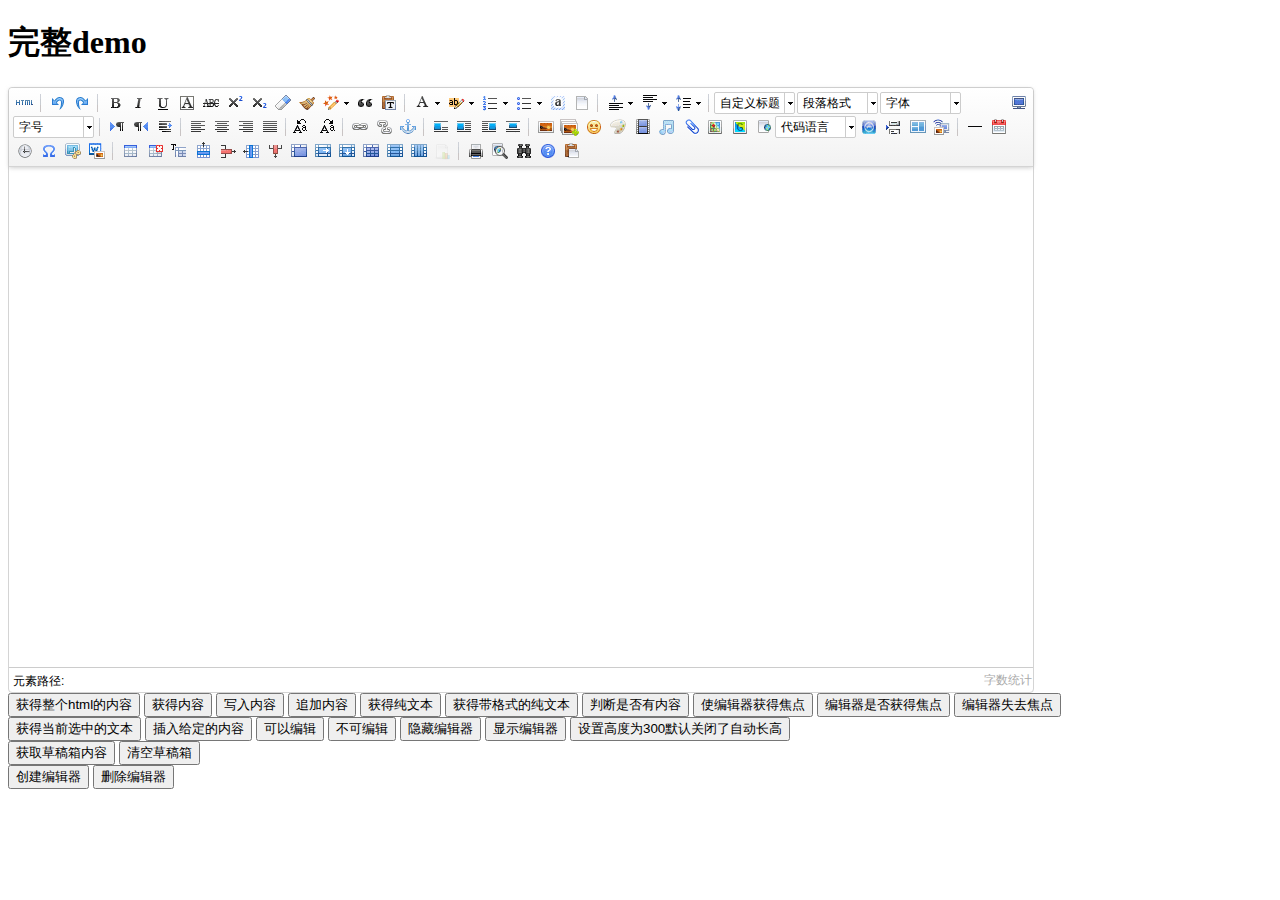
<file: DjangoUeditor/static/ueditor/index.html>
<!DOCTYPE HTML PUBLIC "-//W3C//DTD HTML 4.01 Transitional//EN"
        "http://www.w3.org/TR/html4/loose.dtd">
<html>
<head>
    <title>完整demo</title>
    <meta http-equiv="Content-Type" content="text/html;charset=utf-8"/>
    <script type="text/javascript" charset="utf-8" src="ueditor.config.js"></script>
    <script type="text/javascript" charset="utf-8" src="ueditor.all.min.js"> </script>
    <!--建议手动加在语言，避免在ie下有时因为加载语言失败导致编辑器加载失败-->
    <!--这里加载的语言文件会覆盖你在配置项目里添加的语言类型，比如你在配置项目里配置的是英文，这里加载的中文，那最后就是中文-->
    <script type="text/javascript" charset="utf-8" src="lang/zh-cn/zh-cn.js"></script>

    <style type="text/css">
        div{
            width:100%;
        }
    </style>
</head>
<body>
<div>
    <h1>完整demo</h1>
    <script id="editor" type="text/plain" style="width:1024px;height:500px;"></script>
</div>
<div id="btns">
    <div>
        <button onclick="getAllHtml()">获得整个html的内容</button>
        <button onclick="getContent()">获得内容</button>
        <button onclick="setContent()">写入内容</button>
        <button onclick="setContent(true)">追加内容</button>
        <button onclick="getContentTxt()">获得纯文本</button>
        <button onclick="getPlainTxt()">获得带格式的纯文本</button>
        <button onclick="hasContent()">判断是否有内容</button>
        <button onclick="setFocus()">使编辑器获得焦点</button>
        <button onmousedown="isFocus(event)">编辑器是否获得焦点</button>
        <button onmousedown="setblur(event)" >编辑器失去焦点</button>

    </div>
    <div>
        <button onclick="getText()">获得当前选中的文本</button>
        <button onclick="insertHtml()">插入给定的内容</button>
        <button id="enable" onclick="setEnabled()">可以编辑</button>
        <button onclick="setDisabled()">不可编辑</button>
        <button onclick=" UE.getEditor('editor').setHide()">隐藏编辑器</button>
        <button onclick=" UE.getEditor('editor').setShow()">显示编辑器</button>
        <button onclick=" UE.getEditor('editor').setHeight(300)">设置高度为300默认关闭了自动长高</button>
    </div>

    <div>
        <button onclick="getLocalData()" >获取草稿箱内容</button>
        <button onclick="clearLocalData()" >清空草稿箱</button>
    </div>

</div>
<div>
    <button onclick="createEditor()">
    创建编辑器</button>
    <button onclick="deleteEditor()">
    删除编辑器</button>
</div>

<script type="text/javascript">

    //实例化编辑器
    //建议使用工厂方法getEditor创建和引用编辑器实例，如果在某个闭包下引用该编辑器，直接调用UE.getEditor('editor')就能拿到相关的实例
    var ue = UE.getEditor('editor');


    function isFocus(e){
        alert(UE.getEditor('editor').isFocus());
        UE.dom.domUtils.preventDefault(e)
    }
    function setblur(e){
        UE.getEditor('editor').blur();
        UE.dom.domUtils.preventDefault(e)
    }
    function insertHtml() {
        var value = prompt('插入html代码', '');
        UE.getEditor('editor').execCommand('insertHtml', value)
    }
    function createEditor() {
        enableBtn();
        UE.getEditor('editor');
    }
    function getAllHtml() {
        alert(UE.getEditor('editor').getAllHtml())
    }
    function getContent() {
        var arr = [];
        arr.push("使用editor.getContent()方法可以获得编辑器的内容");
        arr.push("内容为：");
        arr.push(UE.getEditor('editor').getContent());
        alert(arr.join("\n"));
    }
    function getPlainTxt() {
        var arr = [];
        arr.push("使用editor.getPlainTxt()方法可以获得编辑器的带格式的纯文本内容");
        arr.push("内容为：");
        arr.push(UE.getEditor('editor').getPlainTxt());
        alert(arr.join('\n'))
    }
    function setContent(isAppendTo) {
        var arr = [];
        arr.push("使用editor.setContent('欢迎使用ueditor')方法可以设置编辑器的内容");
        UE.getEditor('editor').setContent('欢迎使用ueditor', isAppendTo);
        alert(arr.join("\n"));
    }
    function setDisabled() {
        UE.getEditor('editor').setDisabled('fullscreen');
        disableBtn("enable");
    }

    function setEnabled() {
        UE.getEditor('editor').setEnabled();
        enableBtn();
    }

    function getText() {
        //当你点击按钮时编辑区域已经失去了焦点，如果直接用getText将不会得到内容，所以要在选回来，然后取得内容
        var range = UE.getEditor('editor').selection.getRange();
        range.select();
        var txt = UE.getEditor('editor').selection.getText();
        alert(txt)
    }

    function getContentTxt() {
        var arr = [];
        arr.push("使用editor.getContentTxt()方法可以获得编辑器的纯文本内容");
        arr.push("编辑器的纯文本内容为：");
        arr.push(UE.getEditor('editor').getContentTxt());
        alert(arr.join("\n"));
    }
    function hasContent() {
        var arr = [];
        arr.push("使用editor.hasContents()方法判断编辑器里是否有内容");
        arr.push("判断结果为：");
        arr.push(UE.getEditor('editor').hasContents());
        alert(arr.join("\n"));
    }
    function setFocus() {
        UE.getEditor('editor').focus();
    }
    function deleteEditor() {
        disableBtn();
        UE.getEditor('editor').destroy();
    }
    function disableBtn(str) {
        var div = document.getElementById('btns');
        var btns = UE.dom.domUtils.getElementsByTagName(div, "button");
        for (var i = 0, btn; btn = btns[i++];) {
            if (btn.id == str) {
                UE.dom.domUtils.removeAttributes(btn, ["disabled"]);
            } else {
                btn.setAttribute("disabled", "true");
            }
        }
    }
    function enableBtn() {
        var div = document.getElementById('btns');
        var btns = UE.dom.domUtils.getElementsByTagName(div, "button");
        for (var i = 0, btn; btn = btns[i++];) {
            UE.dom.domUtils.removeAttributes(btn, ["disabled"]);
        }
    }

    function getLocalData () {
        alert(UE.getEditor('editor').execCommand( "getlocaldata" ));
    }

    function clearLocalData () {
        UE.getEditor('editor').execCommand( "clearlocaldata" );
        alert("已清空草稿箱")
    }
</script>
</body>
</html>
</file>
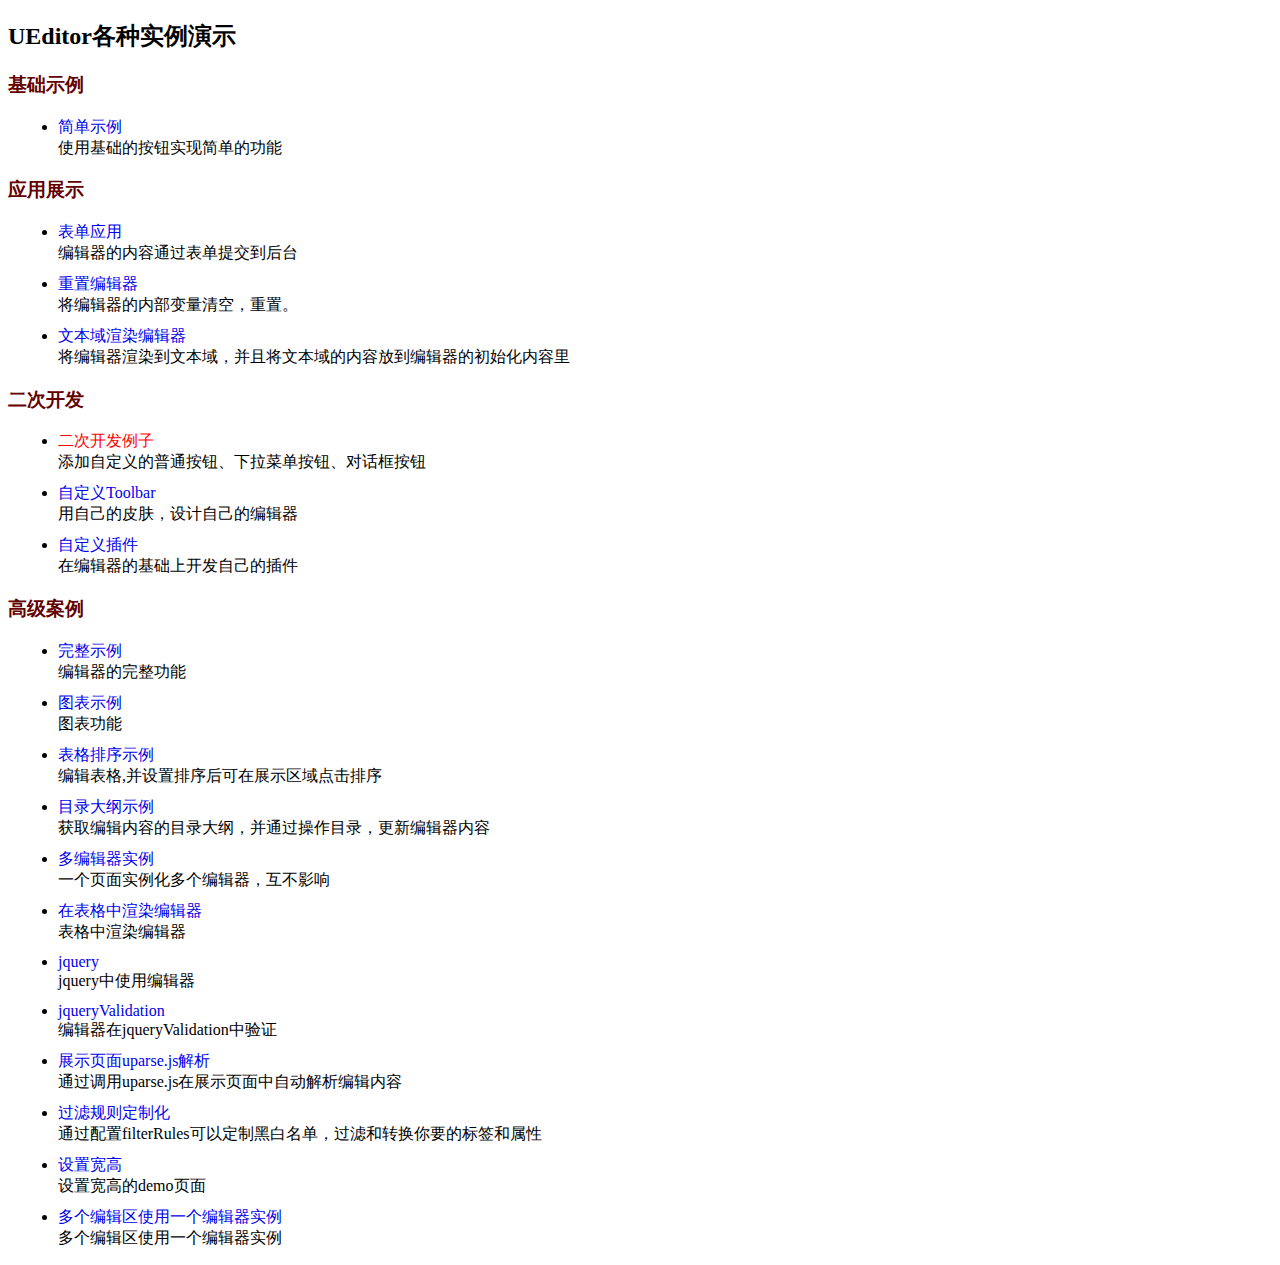
<file: DjangoUeditor/static/ueditor/_examples/index.html>
<!DOCTYPE HTML>
<html>
<head>
    <meta http-equiv="Content-Type" content="text/html; charset=utf-8" />
    <title></title>
    <style type="text/css">
        h3{
            color:#630000;
        }
        ul li{
            margin: 10px;
        }
        a:link,a:active,a:visited{
            color: #0000EE;
        }
        a{
            text-decoration: none;
        }
    </style>
</head>
<body>
<h2>UEditor各种实例演示</h2>
<h3>基础示例</h3>
<ul>
    <li>
        <a href="simpleDemo.html" target="_self">简单示例</a><br/>
        使用基础的按钮实现简单的功能
    </li>
</ul>
<h3>应用展示</h3>
<ul>
    <li>
        <a href="submitFormDemo.html" target="_self">表单应用</a><br/>
        编辑器的内容通过表单提交到后台
    </li>
    <li>
        <a href="resetDemo.html" target="_self">重置编辑器</a><br/>
        将编辑器的内部变量清空，重置。
    </li>
    <li>
        <a href="textareaDemo.html" target="_self">文本域渲染编辑器</a><br/>
        将编辑器渲染到文本域，并且将文本域的内容放到编辑器的初始化内容里
    </li>
</ul>
<h3>二次开发</h3>
<ul>
    <li>
        <a style="color:red;" href="customizeToolbarUIDemo.html" target="_self">二次开发例子</a><br/>
        添加自定义的普通按钮、下拉菜单按钮、对话框按钮
    </li>
    <li>
        <a href="customToolbarDemo.html" target="_self">自定义Toolbar</a><br/>
        用自己的皮肤，设计自己的编辑器
    </li>
    <li>
        <a href="customPluginDemo.html" target="_self">自定义插件</a><br/>
        在编辑器的基础上开发自己的插件
    </li>
</ul>
<h3>高级案例</h3>
<ul>
    <li>
        <a href="completeDemo.html" target="_self">完整示例</a><br/>
        编辑器的完整功能
    </li>
    <li>
        <a href="charts.html" target="_self"  >图表示例</a><br/>
        图表功能
    </li>
    <li>
        <a href="sortableDemo.html" target="_self" >表格排序示例</a><br/>
        编辑表格,并设置排序后可在展示区域点击排序
    </li>
    <li>
        <a href="sectionDemo.html" target="_self" >目录大纲示例</a><br/>
        获取编辑内容的目录大纲，并通过操作目录，更新编辑器内容
    </li>
    <li>
        <a href="multiDemo.html" target="_self">多编辑器实例</a><br/>
        一个页面实例化多个编辑器，互不影响
    </li>
    <li>
        <a href="renderInTable.html" target="_self">在表格中渲染编辑器</a><br/>
        表格中渲染编辑器
    </li>
    <li>
        <a href="jqueryCompleteDemo.html" target="_self">jquery</a><br/>
        jquery中使用编辑器
    </li>
    <li>
        <a href="jqueryValidation.html" target="_self">jqueryValidation</a><br/>
        编辑器在jqueryValidation中验证
    </li>
    <li>
        <a href="uparsedemo.html" target="_self">展示页面uparse.js解析</a><br/>
        通过调用uparse.js在展示页面中自动解析编辑内容
    </li>
    <li>
        <a href="filterRuleDemo.html" target="_self">过滤规则定制化</a><br/>
        通过配置filterRules可以定制黑白名单，过滤和转换你要的标签和属性
    </li>
    <li>
        <a href="setWidthHeightDemo.html" target="_self">设置宽高</a><br/>
        设置宽高的demo页面
    </li>
    <li>
        <a href="multiEditorWithOneInstance.html" target="_self">多个编辑区使用一个编辑器实例</a><br/>
        多个编辑区使用一个编辑器实例
    </li>
</ul>
<script type="text/javascript">
    var href = location.href;
    if(href.indexOf("http") != 0 ){
        alert("您当前尚未将UEditor部署到服务器环境，部分浏览器下所有弹出框功能的使用会受到限制！");
    }
</script>
</body>
</html>
</file>
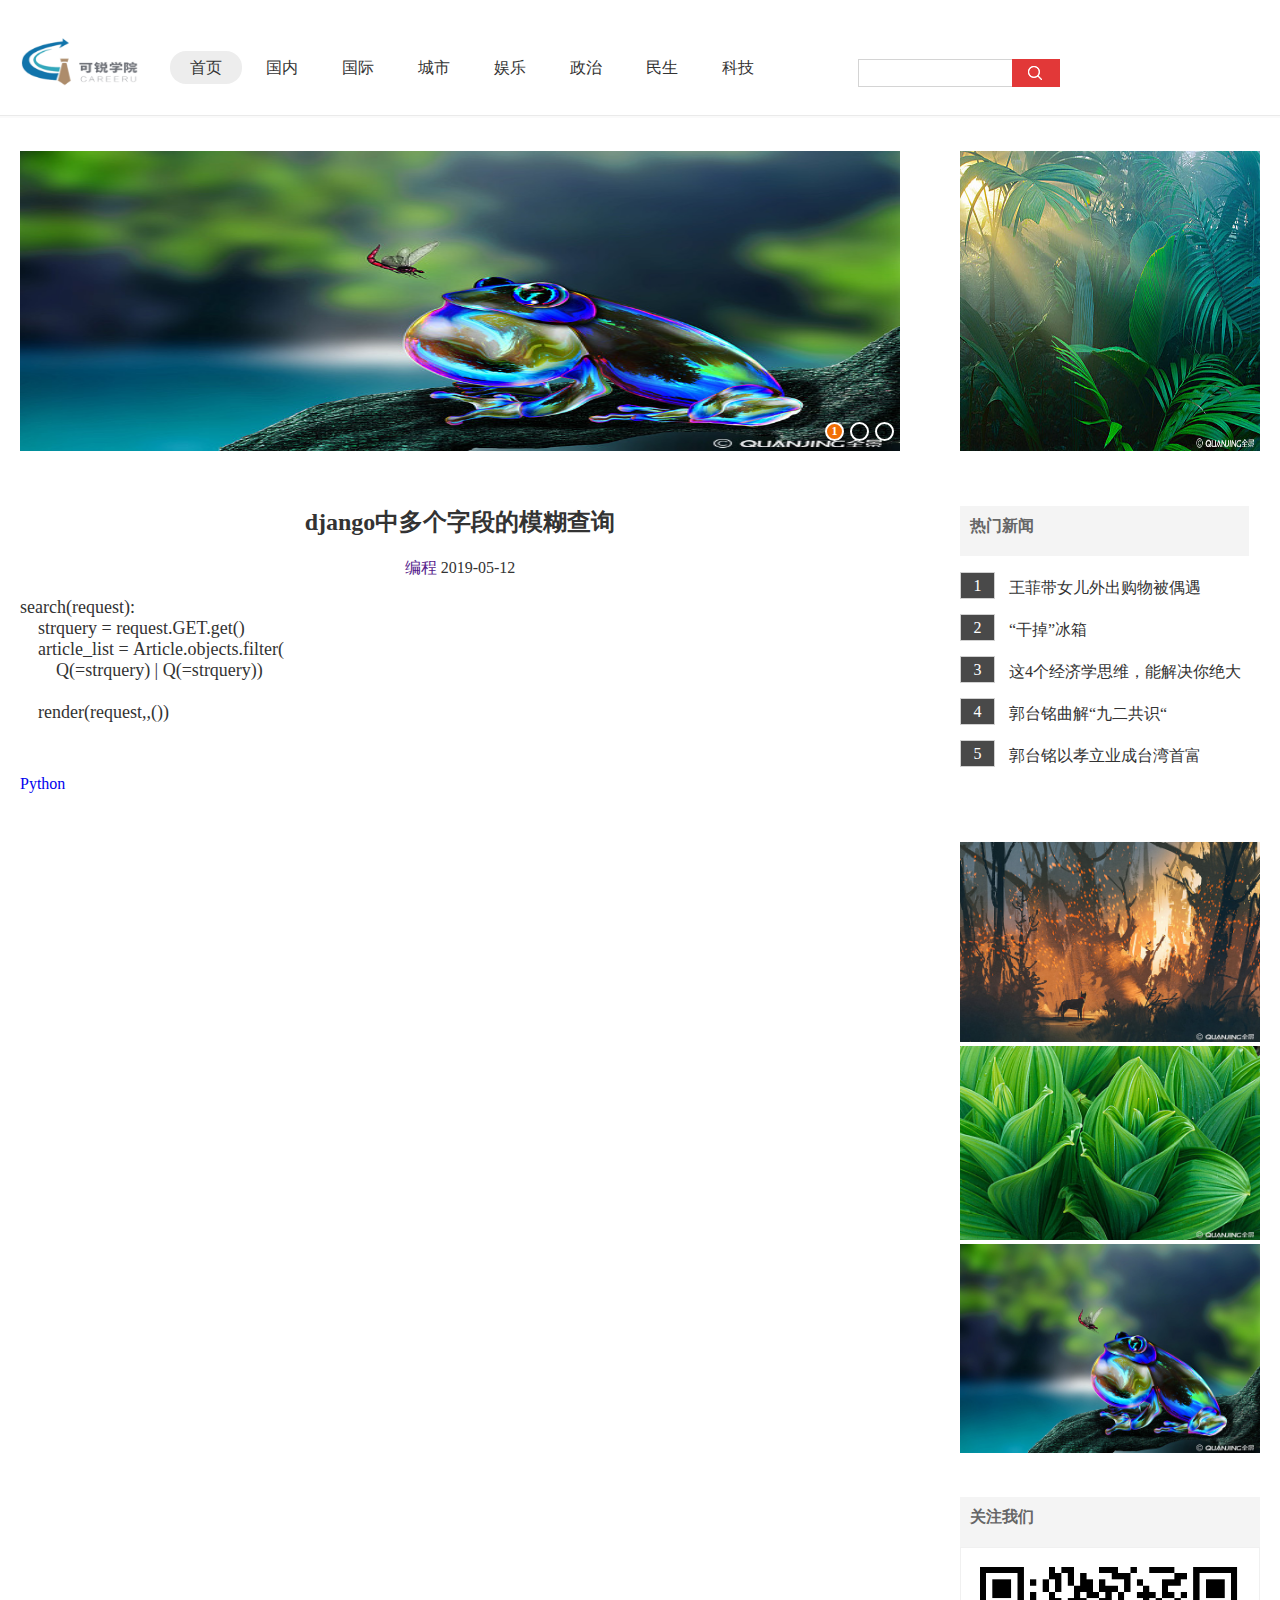
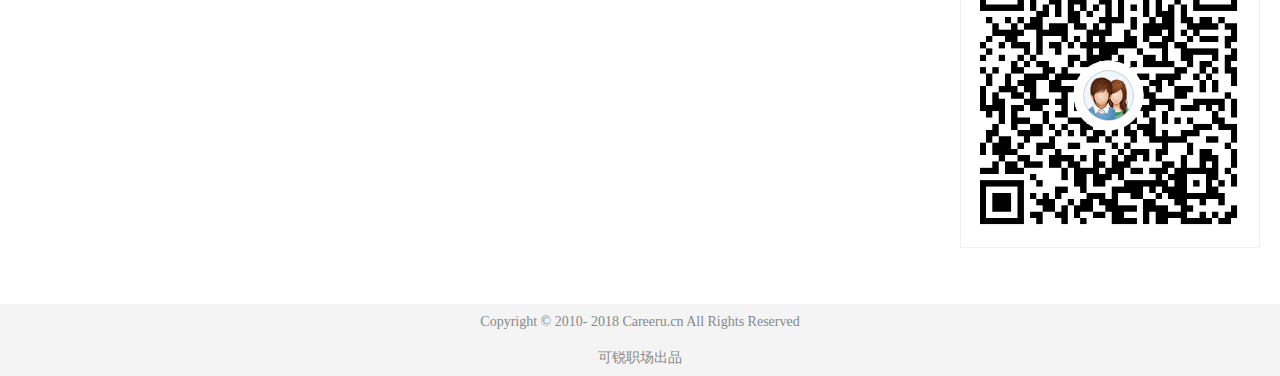
<file: templates/html/article_11.html>
<!doctype html>
<html>
<head>
<meta charset="utf-8">
<meta content="IE=edge,chrome=1" http-equiv="X-UA-Compatible">
<title></title>
<meta name="keywords" content="" />
<meta name="description" content="" />
<link href="/static/css/base.css" rel="stylesheet">

<script type="text/javascript" src="/static/js/jquery.min.js"></script>
<script type="text/javascript" src="/static/js/slide.js"></script>
<script type="text/javascript" src="/static/js/jquery.cookie.js"></script>

</head>
<body>
  <!--栏目导航-->
<div class="header">
    <div class="layout logo">
        <a href="http://www.careeru.cn/" class="logoimg"><img src="/static/images/careeru.png" class="logoimg"></a>
        <ul class="nav">
            <li class="cur"><a href="/">首页</a></li>
            
                
                   <li class="columnnav">
                
                     <a href="/category/?cid=6">国内</a>
                   </li>

           
                
                   <li class="columnnav">
                
                     <a href="/category/?cid=5">国际</a>
                   </li>

           
                
                   <li class="columnnav">
                
                     <a href="/category/?cid=7">城市</a>
                   </li>

           
                
                   <li class="columnnav">
                
                     <a href="/category/?cid=4">娱乐</a>
                   </li>

           
                
                   <li class="columnnav">
                
                     <a href="/category/?cid=1">政治</a>
                   </li>

           
                
                   <li class="columnnav">
                
                     <a href="/category/?cid=8">民生</a>
                   </li>

           
                
                   <li class="columnnav">
                
                     <a href="/category/?cid=3">科技</a>
                   </li>

           
        </ul>
        <form  action="/search/" id="Search" name="search_box" method="get" target="_blank" >
            <input id="searchKey" title="请输入关键词" name="query"  autocomplete="off"  type="text">
            <input id="searchBtn" value=""  onclick="" aria-pressed="false" type="submit">
        </form>

    </div>
</div>
<!--内容部分-->
 <div class="layout">
      <!--左边部分-->
     
      <div class="main">
          <!--左边轮播广告部分-->
          <div  class="ad">
                <div class="ad-inner ">
                    <div class="item active">
                          <!--广告大图片-->
                        <ul class="slidebox" id="" style="display: block;">
                            <div class="ad_slide">
                                    <ul id="slidelist" class="slideshow">
                                        
                                            
                                                <li style="display: block;">
                                                    <a href="http://www.baidu.com" target="_blank" class="ad_imga">
                                                        <img src="/media/upload/p1.jpg"  width="880" height="300"></a>
                                                </li>
                                             
                                        
                                            
                                                <li style="display: block;">
                                                    <a href="http://www.baidu.com" target="_blank" class="ad_imga">
                                                        <img src="/media/upload/p2.jpg"  width="880" height="300"></a>
                                                </li>
                                             
                                        
                                            
                                                <li style="display: block;">
                                                    <a href="http://www.baidu.com" target="_blank" class="ad_imga">
                                                        <img src="/media/upload/p3.jpg"  width="880" height="300"></a>
                                                </li>
                                             
                                        
                                            
                                        
                                            
                                        
                                            
                                        
                                            
                                        
                                    </ul>

                             </div>
                        </ul>
                    </div>
                </div>
          </div>
          <!--左边新闻列表部分-->
          
   <div class="articlecss">
        <div class="title">
        <h2>django中多个字段的模糊查询</h2>
        <div class="postmeta">
          <span class="postmeta_author"></span>
          <span class="postmeta_category"><a href="" rel="category">编程</a></span>
          <span class="postmeta_time">2019-05-12</span>
        </div>
    </div>
        <div class="article">
         <p> <p></p><pre style="background-color: rgb(255, 255, 255); font-family: Menlo; font-size: 13.5pt;">search(request):
&nbsp;&nbsp;&nbsp;&nbsp;strquery&nbsp;=&nbsp;request.GET.get()
&nbsp;&nbsp;&nbsp;&nbsp;article_list&nbsp;=&nbsp;Article.objects.filter(
&nbsp;&nbsp;&nbsp;&nbsp;&nbsp;&nbsp;&nbsp;&nbsp;Q(=strquery)&nbsp;|&nbsp;Q(=strquery))

&nbsp;&nbsp;&nbsp;&nbsp;render(request,,())</pre><p><br/></p></p>
        </div>
        <span class="tags">
            
            <a href="/tag/?tagid=4" rel="tag">Python&nbsp;&nbsp;</a>
            
        </span>

  </div>



      </div>
      <!--右边部分 -->
      <div class="side">
          <!--广告-->
        <div class="author_ad ad_div">
                    <div  class="ad slide">
                            <div class="ad-inner star_div">
                                 
                                        
                                 
                                        
                                 
                                        
                                 
                                        
                                 
                                        
                                            <div class="item active" >
                                                <a href="http://www.baidu5.com" target="_blank">
                                                    <img src="/media/upload/p5.jpg" alt="" style="width:300px;height:300px;">
                                                </a>
                                            </div>
                                        
                                 
                                        
                                 
                                        
                                 
                             </div>
                    </div>
        </div>

        <!--热门新闻-->

        <div class="hot module">
          <h3 class="subtitle">热门新闻</h3>
            <ul  class="article_lists">
                
                  <li>
                     <i class="top3">1</i>
                     <a href="/article/?id=1">王菲带女儿外出购物被偶遇</a>
                  </li>
                
                  <li>
                     <i class="top3">2</i>
                     <a href="/article/?id=2">“干掉”冰箱</a>
                  </li>
                
                  <li>
                     <i class="top3">3</i>
                     <a href="/article/?id=3">这4个经济学思维，能解决你绝大</a>
                  </li>
                
                  <li>
                     <i class="top3">4</i>
                     <a href="/article/?id=4">郭台铭曲解“九二共识“</a>
                  </li>
                
                  <li>
                     <i class="top3">5</i>
                     <a href="/article/?id=5">郭台铭以孝立业成台湾首富</a>
                  </li>
                

            </ul>
        </div>

        <!--广告-->
        <div class="ad2">
           <ul>
                
                     
                
                     
                
                     
                
                     
                       <a href="http://www.baidu4.com" target="_blank">
                         <li><img src="/media/upload/p4.jpg" width="300" ></li>
                       </a>
                      
                
                     
                
                     
                       <a href="http://www.baidu.com" target="_blank">
                         <li><img src="/media/upload/p6.jpg" width="300" ></li>
                       </a>
                      
                
                     
                       <a href="http://www.baidu.com" target="_blank">
                         <li><img src="/media/upload/p1_k5XNQG8.jpg" width="300" ></li>
                       </a>
                      
                
          </ul>
        </div>

        <!--关注我们-->
        <div class="follow">
         <div class="subtitle">关注我们</div>
          <div class="side_list">
             <img src="/static/images/careerqq0.8.png" >
          </div>

          <!--ms-main end -->
        </div>
      </div>
      
</div>
  <!--页脚部分-->
<footer>
  <p class="ft-copyright"></p>
 <div role="contentinfo" bosszone="footer" class="tcopyright" id="tcopyright">

    <div class="en">Copyright &copy; 2010- 2018 Careeru.cn All Rights Reserved</div>
    <div>
        <a rel="nofollow" target="_blank" href="/">可锐职场出品</a>
    </div>
</div>
</footer>
</body>
</html>
</file>
<file: static/css/base.css>
html, body {
    background: #fff none repeat scroll 0 0;
    color: #333;
    font-family: "Microsoft YaHei";
    font-size: 16px;
    margin: 0;
    padding: 0;
}
ul {
    margin: 0;
    padding: 0;
}
li {
    list-style: outside none none;
}
a {
    text-decoration: none;
}
a, img {
    border: medium none;
}

.layout {
    margin: 0 auto;
    width: 1240px;

}
.active {
    background: #a49174;
    color: #fff;
}
.main {
    float: left;
    width: 880px;
}
.side {
    float: right;
    width: 300px;
}

.module a {
    color: #888;
}
.module h2 {
    color: #333;
    font-size: 24px;
    margin: 0 0 18px;
}
.module h2:hover {
    color: #5a6e91;
}

.module .desc {
    line-height: 26px;
    padding-left: 10px;
    overflow: hidden;
    word-break: break-all;
    word-wrap: break-word;
}

.img_small {
    border-radius: 50%;
    float: left;
    height: 45px;
    margin-right: 12px;
    width: 45px;
}

.article_div ul {
    font-size: 14px;
}
.itemslist {
    color: #888;
    line-height: 26px;
    margin-bottom: 10px;
}
.news {
    color: #888;
    line-height: 26px;
    margin-bottom: 40px;
    border: 0px solid #eaeaea;
}
.news a {
    display: block;
    float: left;
    margin-right: 20px;
    text-decoration: none;
}
.news .detail a {
    float: none;
    margin: 0;
}
.detail{
    width: 880px;
    height: 145px;
}
.article_div .news h3 + div {
    position: relative;
}
.cf::after, .layout::after, .hd::after, .bd::after {
    clear: both;
    content: "";
    display: table;
}


.ad {
    height: 325px;
    line-height: 1;
    margin-bottom: 30px;
    position: relative;
    width: 100%;
}
.ad-inner {
    height: 300px;
    overflow: hidden;
    position: relative;
    width: 100%;
}
.ad-inner > .item {
    display: none;
    position: relative;
    transition: left 0.6s ease-in-out 0s;
}
.ad-inner > .item > a {
    background-position: center center;
    background-repeat: no-repeat;
    background-size: cover;
    display: block;
    height: 300px;
    width: 100%;
}
.ad-inner > .item > img, .ad-inner > .item > a > img {
    display: block;
    line-height: 1;
}
.ad-inner > .item .bg {
    background: rgba(255, 255, 255, 0.9) none repeat scroll 0 0;
    bottom: 28px;
    display: inline-block;
    left: 34px;
    padding: 20px;
    position: absolute;
}
.ad-inner > .item h2 {
    color: #333;
    display: inline-block;
    font-size: 24px;
    font-weight: bold;
    margin: 0 0 20px;
}
.ad-inner > .item .adname span {
    color: #888;
    font-size: 12px;
    margin-left: 40px;
}
.ad-inner > .item .adadd {
    color: #666;
    font-size: 14px;
}
.ad-inner > .item .author_bg {
    bottom: 24px;
    overflow: hidden;
    position: absolute;
}
.ad-inner > .item .author_bg img {
    border: 2px solid #fff;
    border-radius: 50%;
    float: left;
    height: 60px;
    margin: 0 20px 0 60px;
    width: 60px;
}
.ad-inner > .item .author_bg h1 {
    color: #fff;
    font-size: 28px;
    height: 1em;
    margin: 0;
    width: 800px;
}
.ad-inner > .item .author_bg .author_name {
    background: #000 none repeat scroll 0 0;
    color: #fff;
    display: inline-block;
    font-size: 14px;
    height: 24px;
    line-height: 24px;
    margin-bottom: 10px;
    padding: 0 10px;
}
.ad-inner > .active, .ad-inner > .next, .ad-inner > .prev {
    display: block;
}
.ad-inner > .active {
    left: 0;
}
.ad-inner > .next, .ad-inner > .prev {
    position: absolute;
    top: 0;
    width: 100%;
}
.ad-inner > .next {
    left: 100%;
}
.ad-inner > .prev {
    left: -100%;
}
.ad-inner > .next.left, .ad-inner > .prev.right {
    left: 0;
}
.ad-inner > .active.left {
    left: -100%;
}
.ad-inner > .active.right {
    left: 100%;
}
.ad-indicators {
    bottom: 0;
    left: 50%;
    list-style: outside none none;
    margin: 0 0 0 -23px;
    padding: 0;
    position: absolute;
    z-index: 5;
}
.ad-indicators li {
    background-color: #d3d3d3;
    border-radius: 5px;
    cursor: pointer;
    display: block;
    float: left;
    height: 10px;
    margin-left: 5px;
    margin-right: 5px;
    text-indent: -999px;
    width: 10px;
}
.ad-indicators .active {
    background-color: #000;
}
.ad-inner > .item > img, .ad-inner > .item > a > img {
    height: 300px;
    width: 100%;
}
.header {
    border-bottom: 1px solid #eaeaea;
    box-shadow: 0 2px 0 0 #fafafa;
    margin-bottom: 35px;
    padding: 37px 0 26px;
}
.header .layout {
    position: relative;
}

.nav {
    padding-left: 150px;
    padding-top: 8px;
    margin-top: -50px;
    width: 640px;
}

.nav li.cur, .nav li:hover {
    background: #ededed none repeat scroll 0 0;
    border-radius: 16px;
    color: #333;
}
.nav li a {
    color: #333;
    cursor: pointer;
    display: block;
    height: 33px;
    line-height: 33px;
    padding: 0 20px;
}

.nav li.login, .nav li.login:hover {
    background: rgba(0, 0, 0, 0) none repeat scroll 0 0;
    float: right;
}

.module {
    color: #888;
    font-size: 14px;
    margin-bottom: 40px;
}


.article_div .flag {
    margin-left: -0px;
    padding: 2px 10px;
}
.flag {
    background-color: #d82e2e;
    color: #fff;
    position: absolute;
    z-index: 999;
}

.module a {
    color: #888;
}
.news a {
    display: block;
    float: left;
    margin-right: 20px;
    text-decoration: none;
}

.layer {
    height: 160px;
    position: absolute;
    width: 270px;
}

.pic {
    float: left;
    height: 160px;
    width: 270px;
}


.module h2 {
    color: #333;
    font-size: 16px;
    margin: 0 0 18px;
    height: 28px;
}
.dtitle{
     height: 28px;
     width: 550px;
    padding-left: 10px;
    overflow: hidden;
}
.detail .desc {
    height: 52px;
    width: 550px;
}
.info {
    height: 45px;
    line-height: 45px;
    margin-top: 20px;
}

.img_small {
    border-radius: 50%;
    float: left;
    height: 45px;
    margin-right: 12px;
    width: 45px;
}
.info span {
    color: #5a6e91;
}

.pv {
    color: #666;
    float: right;
    margin-right: 20px;
}

.pv .column, .pv .push-time {
    color: #666;
    padding-left: 10px;
}


.pv .column a {
    color: #5a6e91;
    display: inline;
    float: none;
}

.module {
    color: #888;
    font-size: 14px;
    margin-bottom: 40px;
    height: auto;
    overflow: hidden;
    position: relative;
    float: left;
}
.sort, .ad2, .hot, .select {
    margin-bottom: 40px;
}

.subtitle {
    color: #666;
    font-size: 16px;
    font-weight: bold;
    padding: 10px;
    background: #F4F4F4;
    height: 30px;
    padding-top: 10px;
    margin-top: 0px;
}

.article_lists {
    margin-bottom: 30px;
    width: 100%;
}
.hot .article_lists li {
    list-style: outside none none;
    margin-bottom: 10px;
}
.article_lists li {
    color: #e9e9e9;
    font-size: 16px;
    list-style: inside none disc;
    margin-bottom: 20px;
}
.hot .article_lists li i.top3 {
    background-color: #494949;
    color: #fff;
}
.hot .article_lists li i {
    border: 1px solid #d1d1d1;
    color: #494949;
    display: inline-block;
    font-style: normal;
    height: 25px;
    line-height: 25px;
    margin-right: 10px;
    text-align: center;
    width: 33px;
}
.hot .article_lists li a {
    display: inline-block;
    line-height: 2em;
    margin: 0;
    vertical-align: top;
    width: 240px;
}
.article_lists li a {
    color: #333333;
    margin-right: 20px;
    text-decoration: none;
}

.nav li {
    display: inline-block;
}
li {
    list-style: outside none none;
}
.logoimg{ width:120px;height: 52px;}

.logo {
    height: 52px;
    overflow: visible;
}

.login div {
    cursor: pointer;
    display: inline-block;
    height: 33px;
    line-height: 33px;
    margin-left: 25px;
}
.mininavRight {
    margin-left: 0 !important;
}
.fl {
    float: left;
}

.follow {
    margin-bottom: 40px;
}

.side .side_list {
    border: 1px solid #f0f0f0;
    padding: 5px;
}
.side .side_list img{
    width: 285px;
    height: 285px;
}

.follow .mail_connect i {
    background-position: 0 0;
    height: 32px;
}
.follow .mail_connect i, .follow .sina_connect i, .follow .wechat_connect i {
}
.follow i {
    display: inline-block;
    margin-right: 10px;
    vertical-align: middle;
    width: 32px;
}

.follow .sina_connect i {
    background-position: -32px 0;
    height: 32px;
}

.follow .wechat_connect i {
    background-position: -64px 0;
    height: 32px;
}
.tcopyright {
    color: #888;
    font-size: 14px;
    line-height: 36px;
    text-align: center;
    background: #F4F4F4;
}

.tcopyright a {
    color: #888888;
    text-decoration: none;
}
.article_div p {
    font-size: 16px;
    line-height: 28px;
    padding: 10px 0;
    text-indent: 30px;
    word-wrap: break-word;
}
.list-open .notes {
    position: relative;
    max-height: 138px;
    overflow: hidden;
}
.authorlist .notes {
    margin: 0;
}
.notes {
    min-height: 50px;
    line-height: 30px;
    width: 100%;
    margin: 10px 0;
    background: #F4F4F4;
}
.notes a {
    white-space: nowrap;
    overflow: hidden;
    float: left;
}
.notes li {
    white-space: nowrap;
    overflow: hidden;
    float: left;
}
.notes li.cur,.notes li :hover{
    color: #ffffff;
    background:#d82e2e;
    color: #ffffff;
}
.notes a, .authorlist .notes a {
    width: 90px;
    padding: 10px ;
    text-align: center;
    border: 0px solid #ccc;
    box-sizing: border-box;
    font-size: 16px;
    font-weight: bold;
}
#Search {
    width: 202px;
    height: 28px;
    position: relative;
    float: right;
    margin: 16px 200px 1px 0;
    margin-top: -25px;

}
#searchBtn {
    width: 48px;
    height: 28px;
    border: 0;
    float: left;
    background: #e23838 url(../images/find.png) 16px 7px no-repeat;
    cursor: pointer;

}
#searchKey {
    width: 147px;
    height: 20px;
    float: left;
    border: 0;
    padding: 3px;
    border: 1px solid #d4d4d4;
    border-right-width: 1px;
    border-right-style: solid;
    border-right-color: rgb(212, 212, 212);
    border-right: 0;
    color: #818181;
}
#new_div{
    margin-bottom: 40px;
    float: left;
    background: #fff none repeat scroll 0 0;
}

.ad_show {
    z-index: 90;
    position: absolute;
    bottom: 13px;
    right: 0;
}
.ad_show a {
    text-align: center;
    line-height: 15px;
    width: 15px;
    border: 2px solid #fff;
    border-radius: 50%;
    float: left;
    height: 15px;
    color: #000;
    font-size: 12px;
    cursor: pointer;
    font-weight: 800;
    margin-right: 6px;
    text-decoration: none;
}
.ad_show a.on {
	background:#F16F05;
	color:#fff;
}

.more {
    margin: 0px 0 20px 0;
    background: #f5f5f5;
    color: #888;
    font-size: 14px;
    text-align: center;
    padding: 12px 0;
    border-bottom: 1px solid #ebebeb;
    cursor: pointer;
    float: left;
    height: 20px;
}
.nodata{
    height: auto;
}
.topnews h2{background: #f4f4f4 none repeat scroll 0 0;
height: 30px;
    margin-top: 0;
    padding: 10px;}
.userlogin {
    float: right;
    height: 40px;
    margin-right: 5px;
    vertical-align: bottom;
    width: 200px;
    overflow: hidden;
    margin-top: -40px;
    z-index: 999;
}
.userlogin span {
    float: right;
    font-size: 14px;
    line-height: 20px;
    margin-right: 5px;
    padding-bottom: 12px;
    padding-top: 20px;
}
.cd-user-modal {
    background: rgba(52, 54, 66, 0.9) none repeat scroll 0 0;
    cursor: pointer;
    height: 100%;
    left: 0;
    margin-left: 120px;
    opacity: 0;
    overflow-y: auto;
    position: fixed;
    top: 0;
    visibility: hidden;
    width: 100%;
    z-index: 1999;
}
.cd-user-modal.is-visible {
    opacity: 1;
    visibility: visible;
}
.cd-user-modal.is-visible .cd-user-modal-container {
    transform: translateY(0px);
}
.cd-user-modal-container {
    background: #fff none repeat scroll 0 0;
    border-radius: 0.25em;
    cursor: auto;
    margin: 10em auto 4em;
    max-width: 462px;
    position: relative;
    transform: translateY(-30px);
    transition-duration: 0.3s;
    transition-property: transform;
    width: 90%;
}
.cd-user-modal-container .cd-switcher::after {
    clear: both;
    content: "";
    display: table;
}
.cd-user-modal-container .cd-switcher li {
    float: left;
    height: 40px;
    text-align: center;
    width: 50%;
}
.cd-user-modal-container .cd-switcher li:first-child a {
    border-radius: 0.25em 0 0;
}
.cd-user-modal-container .cd-switcher li:last-child a {
    border-radius: 0 0.25em 0 0;
}
.cd-user-modal-container .cd-switcher a {
    background: #d2d8d8 none repeat scroll 0 0;
    color: #809191;
    display: block;
    height: 40px;
    line-height: 40px;
    width: 100%;
}
.cd-user-modal-container .cd-switcher a.selected {
    background: #fff none repeat scroll 0 0;
    color: #505260;
    font-weight: bold;
}
.cd-user-modal-container {
    margin: 130px auto 4em;
}
.cd-user-modal-container .cd-switcher a {
    height: 40px;
    line-height: 40px;
}
.cd-switcher {
    margin-top: 0;
    padding-left: 0;
}
.cd-form {
    padding: 1.4em;
}
.cd-form .fieldset {
    margin: 15px 0;
    position: relative;
}
.cd-form .fieldset img {
    background: #d2d8d8 none repeat scroll 0 0;
    color: #fff;
    cursor: pointer;
    height: 32px;
    margin-left: 5px;
    margin-right: 5px;
    padding: 1px;
    vertical-align: middle;
    width: 140px;
}
.errormessage {
    margin-top: -20px;
}
.cd-form .fieldset:first-child {
    margin-top: 0;
}
.cd-form .fieldset:last-child {
    margin-bottom: 0;
}
.cd-form label {
    font: 14px/1.5 "Helvetica Neue","Helvetica","Arial","微软雅黑","Microsoft YaHei","Tahoma","Hiragino sans gb","SimSun","Sans-serif";
}
.cd-form label.image-replace {
    background-position: 50% 0;
    bottom: auto;
    color: transparent;
    display: inline-block;
    height: 20px;
    left: 15px;
    overflow: hidden;
    position: absolute;
    text-indent: 100%;
    text-shadow: none;
    top: 30%;
    transform: translateY(-50%);
    white-space: nowrap;
    width: 20px;
}
.cd-form label.cd-email {
    background-image: url("../images/cd-icon-email.svg");
    border: 1px solid #d2d8d8;
}
.cd-form label.cd-password {
    background-image: url("../images/cd-icon-password.svg");
    border: 1px solid #d2d8d8;
}
.cd-form input {
    background: rgba(52, 54, 66, 0.1) none repeat scroll 0 0;
    border-radius: 3px;
    box-sizing: border-box;
    font: 12px/1.5 "Helvetica Neue","Helvetica","Arial","微软雅黑","Microsoft YaHei","Tahoma","Hiragino sans gb","SimSun","Sans-serif";
    height: 35px;
    margin: 0;
    padding: 2px 6px;
}
.full-width {
    width: 100%;
}
.half-width {
    width: 50%;
}
input.has-padding {
    padding: 2px 0px 2px 50px;
}
input.has-border {
    -moz-appearance: none;
    border: 2px solid #d2d8d8;
}
input.has-border:focus {
    border-color: #343642;
    box-shadow: 0 0 5px rgba(52, 54, 66, 0.1);
    outline: medium none;
}
.cd-form input.has-error {
    border: 1px solid #d76666;
}
.cd-form input[type="password"] {
    padding-right: 65px;
}
.accept-terms {
    height: 35px;
}
.no-touch .cd-form input[type="submit"]:hover, .no-touch .cd-form input[type="submit"]:focus {
    background: #3599ae none repeat scroll 0 0;
    outline: medium none;
}
.cd-form .hide-password {
    border-left: 1px solid #d2d8d8;
    bottom: auto;
    color: #343642;
    display: inline-block;
    font-size: 0.875rem;
    padding: 6px 15px;
    position: absolute;
    right: 0;
    top: 50%;
    transform: translateY(-50%);
}
.cd-form .forget-password {
    float: right;
    margin-right: 5px;
    vertical-align: middle;
}
.cd-error-message {
    background: rgba(215, 102, 102, 0.9) none repeat scroll 0 0;
    border-radius: 0.25em;
    bottom: -35px;
    display: inline-block;
    font-size: 0.8125rem;
    left: -5px;
    margin-top: 0;
    visibility: hidden;
}
.unvisible {
    opacity: 0;
    visibility: hidden;
}
.cd-form {
    padding: 2em;
}
.cd-form .fieldset {
    margin: 1em 0;
}
.chek-code {
    width: 30%;
}
.cd-form .fieldset:first-child {
    margin-top: 0;
}
.cd-form .fieldset:last-child {
    margin-bottom: 0;
}
.remember {
    height: 35px;
    padding-bottom: 0;
    vertical-align: middle;
}
input[type="submit"] {
    padding-bottom: 0px;
    padding-top: 0;
    color: #ffffff;
    font: 16px/1.5 "Helvetica Neue","Helvetica","Arial","微软雅黑","Microsoft YaHei","Tahoma","Hiragino sans gb","SimSun","Sans-serif";
}
.cd-form-message {
    font-size: 0.875rem;
    line-height: 1.4;
    padding: 1.4em 1.4em 0;
    text-align: center;
}
.cd-form-message {
    padding: 2em 2em 0;
}
.cd-form-bottom-message {
    bottom: -30px;
    font-size: 0.875rem;
    left: 0;
    position: absolute;
    text-align: center;
    width: 100%;
}
.cd-form-bottom-message a {
    color: #fff;
    text-decoration: underline;
}
.cd-close-form {
    display: block;
    height: 40px;
    overflow: hidden;
    position: absolute;
    right: 0;
    text-indent: 100%;
    top: -40px;
    white-space: nowrap;
    width: 40px;
}
.cd-close-form {
    display: none;
}
#cd-login, #cd-signup, #cd-reset-password {
    display: none;
}
#cd-login.is-selected, #cd-signup.is-selected, #cd-reset-password.is-selected {
    display: block;
}
.userLogin-title {
    background: rgba(0, 0, 0, 0) url("../images/login_bg.png") no-repeat scroll 0 0;
    border-radius: 5px 5px 0 0;
    height: 55px;
    width: 462px;
}
.userLogin-title h2 {
    background: rgba(0, 0, 0, 0) none repeat scroll 0 center;
    color: #fff;
    font-size: 16px;
    height: 55px;
    line-height: 55px;
    margin-left: 20px;
    padding-bottom: 0;
    position: relative;
    text-align: left;
}
.userLogin-title .closeBtn {
    color: #3d3d3d;
    height: 23px;
    position: absolute;
    right: 10px;
    top: 10px;
    width: 23px;
}
.close {
    height: 10px;
    margin-top: 10px;
    top: 0;
    width: 11px;
}
.fa {
    display: inline-block;
    font-family: FontAwesome;
    font-style: normal;
    font-weight: normal;
    line-height: 1;
}
.green {
    background: #69a200 none repeat scroll 0 0 !important;
    border-radius: 3px;
    box-sizing: border-box;
    font-weight: bold;
    text-align: center;
    vertical-align: middle;
}
.a_ilike {
    display: inline;
    position: relative;
}
.a_commentNum,.a_ilike {
    height: 24px;
    line-height: 24px;
    text-align: center;
}
.a_ilike > a::before {
    background: rgba(0, 0, 0, 0) url("../images/icon_ilike.png") no-repeat scroll 0 0;
    content: "";
    display: inline;
    float: left;
    height: 15px;
    margin: 4px 6px 0 0;
    width: 16px;
}
.a_ilike > a {
    cursor: pointer;
    display: inline-block;
    padding: 0 10px;
}
.a_ilike > a{
    border: 1px solid #c7c7c7;
    border-radius: 4px;
    color: #000;
}
 .a_ilike > a:hover {
    border-color: #fff;
}
.a_ilike > a:hover::before {
    background-position: 0 -15px;
}
.a_ilike a:hover {
    background-color: #1669ab;
    text-decoration: none;
}
.postmeta{
    text-align: center;
}
.title h2{
    text-align: center;
}
</file>
